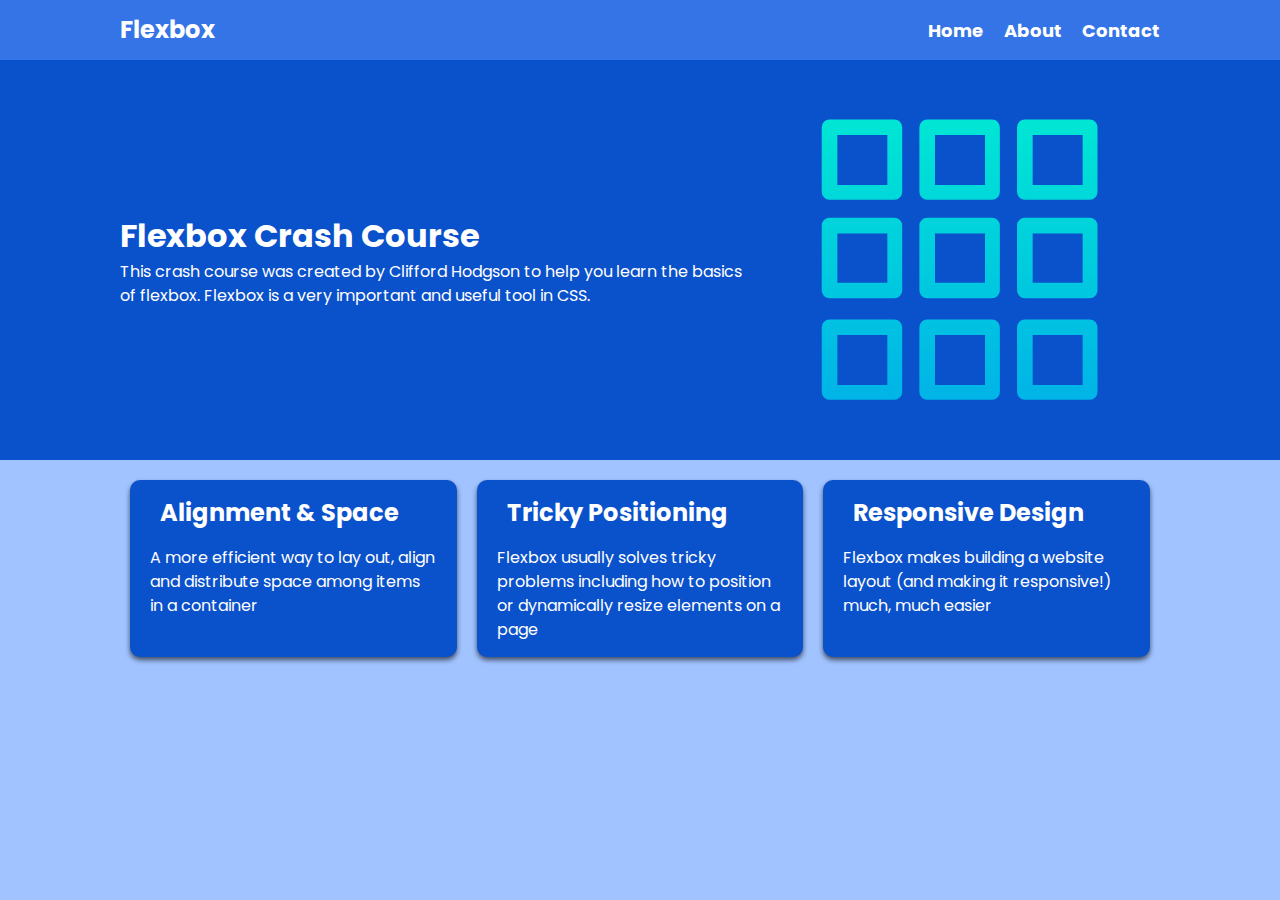
<file: index.html>
<!DOCTYPE html>
<html lang="en">
<head>
    <meta charset="UTF-8">
    <meta http-equiv="X-UA-Compatible" content="IE=edge">
    <meta name="viewport" content="width=device-width, initial-scale=1.0">
    <link
    rel="stylesheet"
    href="https://pro.fontawesome.com/releases/v5.10.0/css/all.css"
    integrity="sha384-AYmEC3Yw5cVb3ZcuHtOA93w35dYTsvhLPVnYs9eStHfGJvOvKxVfELGroGkvsg+p"
    crossorigin="anonymous"
  />
    <link rel="stylesheet" href="style.css">
    <title>Flexbox Crash ourse</title>
</head>
<body>
    <nav class="navbar">
        <div class="container">
            <div class="logo">Flexbox</div>
            <ul class="nav">
                <li>
                    <a href="index.html">Home</a>
                </li>
                <li>
                    <a href="flexx.html">About</a>
                </li>
                <li>
                    <a href="#">Contact</a>
                </li>
            </ul>
        </div>
    </nav>

    <header class="header">
        <div class="container">
            <div>
                <h1>Flexbox Crash Course</h1>
                <p>
                    This crash course was created by Clifford Hodgson to help you learn the 
                    basics of flexbox. Flexbox is a very
                    important and useful tool in
                    CSS.
                </p>
            </div>
            <img src="grid.svg" alt="">
        </div>
    </header>

    <section class="boxes">
        <div class="container">
            <div class="box">
                <h2><i class="fas fa-arrows-alt-v"></i>
                Alignment & Space</h2>
                <p>
                    A more efficient way to lay out, align 
                    and distribute space among
                    items in a container
                </p>
            </div>

            <div class="box">
                <h2><i class="fas fa-arrows-alt"></i>Tricky Positioning</h2>
                <p>
                  Flexbox usually solves tricky problems including how to position or
                  dynamically resize elements on a page
                </p>
              </div>
      
              <div class="box">
                <h2><i class="fas fa-mobile"></i>Responsive Design</h2>
                <p>
                  Flexbox makes building a website layout (and making it responsive!)
                  much, much easier
                </p>
              </div>
        </div>
    </section>
</body>
</html>
</file>
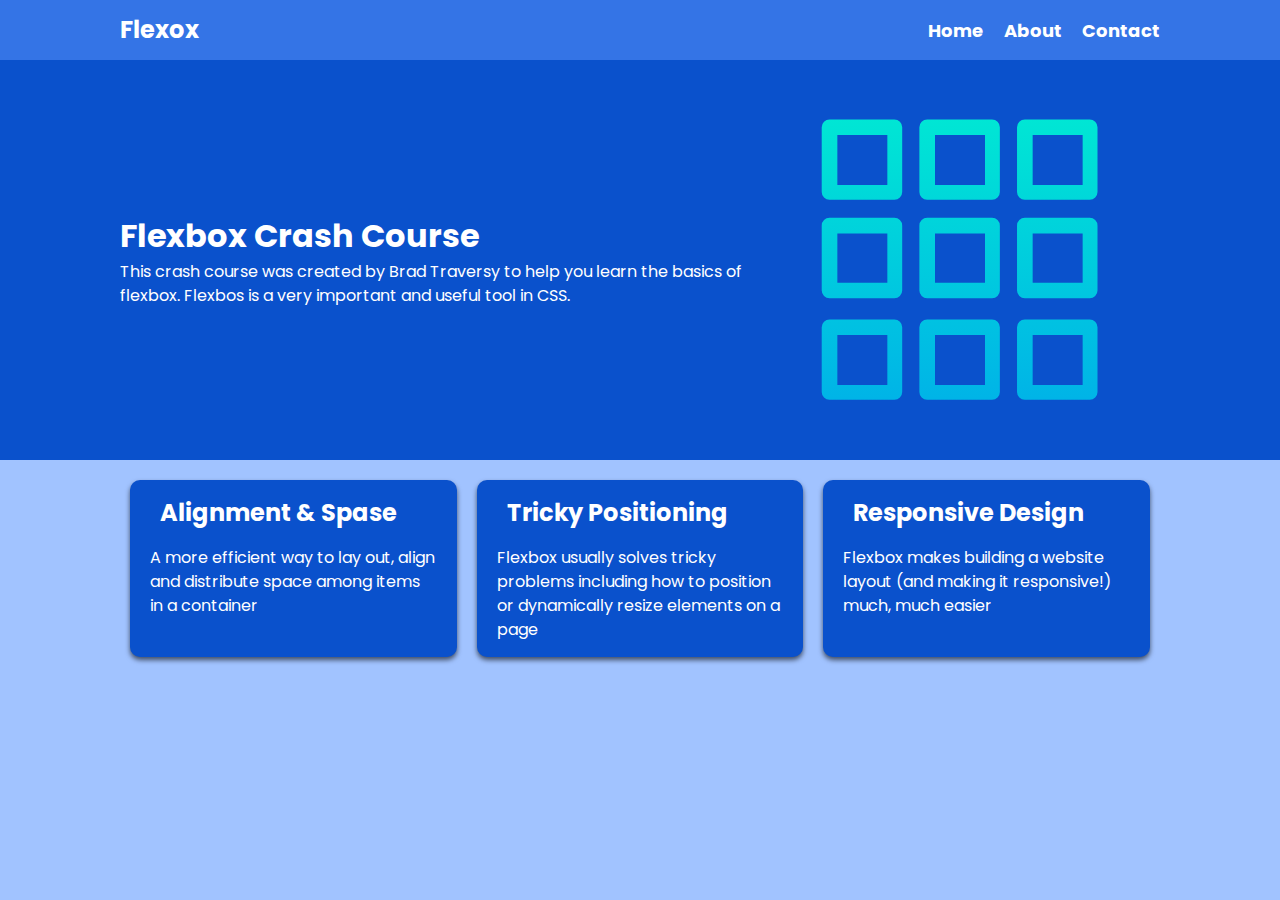
<file: testing.html>
<!DOCTYPE html>
<html lang="en">
<head>
    <meta charset="UTF-8">
    <meta http-equiv="X-UA-Compatible" content="IE=edge">
    <meta name="viewport" content="width=device-width, initial-scale=1.0">
    <link
    rel="stylesheet"
    href="https://pro.fontawesome.com/releases/v5.10.0/css/all.css"
    integrity="sha384-AYmEC3Yw5cVb3ZcuHtOA93w35dYTsvhLPVnYs9eStHfGJvOvKxVfELGroGkvsg+p"
    crossorigin="anonymous"
  />
    <link rel="stylesheet" href="style.css">
    <title>Flexox Crash ourse</title>
</head>
<body>
    <nav class="navbar">
        <div class="container">
            <div class="logo">Flexox</div>
            <ul class="nav">
                <li>
                    <a href="#">Home</a>
                </li>
                <li>
                    <a href="#">About</a>
                </li>
                <li>
                    <a href="#">Contact</a>
                </li>
            </ul>
        </div>
    </nav>

    <header class="header">
        <div class="container">
            <div>
                <h1>Flexbox Crash Course</h1>
                <p>
                    This crash course was created by Brad
                    Traversy to help you learn the 
                    basics of flexbox. Flexbos is a very
                    important and useful tool in
                    CSS.
                </p>
            </div>
            <img src="grid.svg" alt="">
        </div>
    </header>

    <section class="boxes">
        <div class="container">
            <div class="box">
                <h2><i class="fas fa-arrows-alt-v"></i>
                Alignment & Spase</h2>
                <p>
                    A more efficient way to lay out, align 
                    and distribute space among
                    items in a container
                </p>
            </div>

            <div class="box">
                <h2><i class="fas fa-arrows-alt"></i>Tricky Positioning</h2>
                <p>
                  Flexbox usually solves tricky problems including how to position or
                  dynamically resize elements on a page
                </p>
              </div>
      
              <div class="box">
                <h2><i class="fas fa-mobile"></i>Responsive Design</h2>
                <p>
                  Flexbox makes building a website layout (and making it responsive!)
                  much, much easier
                </p>
              </div>
        </div>
    </section>
</body>
</html>
</file>
<file: style.css>
@import url('https://fonts.googleapis.com/css2?family=Poppins:wght@400;700&display=swap');
*{
    box-sizing: border-box;
    margin: 0;
    padding: 0;
}

body{
    font-family: 'Poppins', sans-serif;
    font-size: 16px;
    line-height: 1.5;
    color: #333;
    background: #a1c3ff;

}

img{
    max-width: 100%;
}

h2,
h2{
    margin-bottom: 15px;
}
ul{
    list-style-type: none;
}
.container{
    max-width: 1100px;
    margin: 0 auto;
    padding: 0 30px;
}

.navbar{
    background: #3474e6;
    color: #fff;
    height: 60px;
}

.navbar .logo{
    font-size: x-large;
    font-weight: bold;
}

.navbar .container{
    display: flex;
    justify-content: space-between;
    align-items: center;
    height: 100%;
}

.navbar a{
    text-decoration: none;
    color: #fff;
    font-size: 18px;
    font-weight: bold;
}
.navbar .nav{
    display: flex;
}
.navbar a:hover{
    color: lightblue;
}
.navbar ul li{
    margin-left: 20px;
}

.header{
    background: #0a51cc;
}
.header img{
    max-width: 400px;
}
.header .container{
    display: flex;
    align-items: center;
    justify-content: space-around;
    color: #fff;
}
.boxes .container{
    display: flex;
    /* margin: 10px; */
    justify-content: space-between;
}
.box{
    flex:1;
    background-color: #0a51cc;
    color: #fff;
    border-radius: 10px;
    margin: 20px 10px;
    box-shadow: 0 3px 5px rgba(0, 0, 0, 0.6);
    padding: 15px 20px;
}
.box i{
    margin-right: 10px;
}

@media (max-width: 768px) {
    .header .container{
        flex-direction: column;
        padding-top: 20px;
        text-align: center;
    }

    .boxes .container{
        display: block;
        text-align: center;
    }
}
</file>
